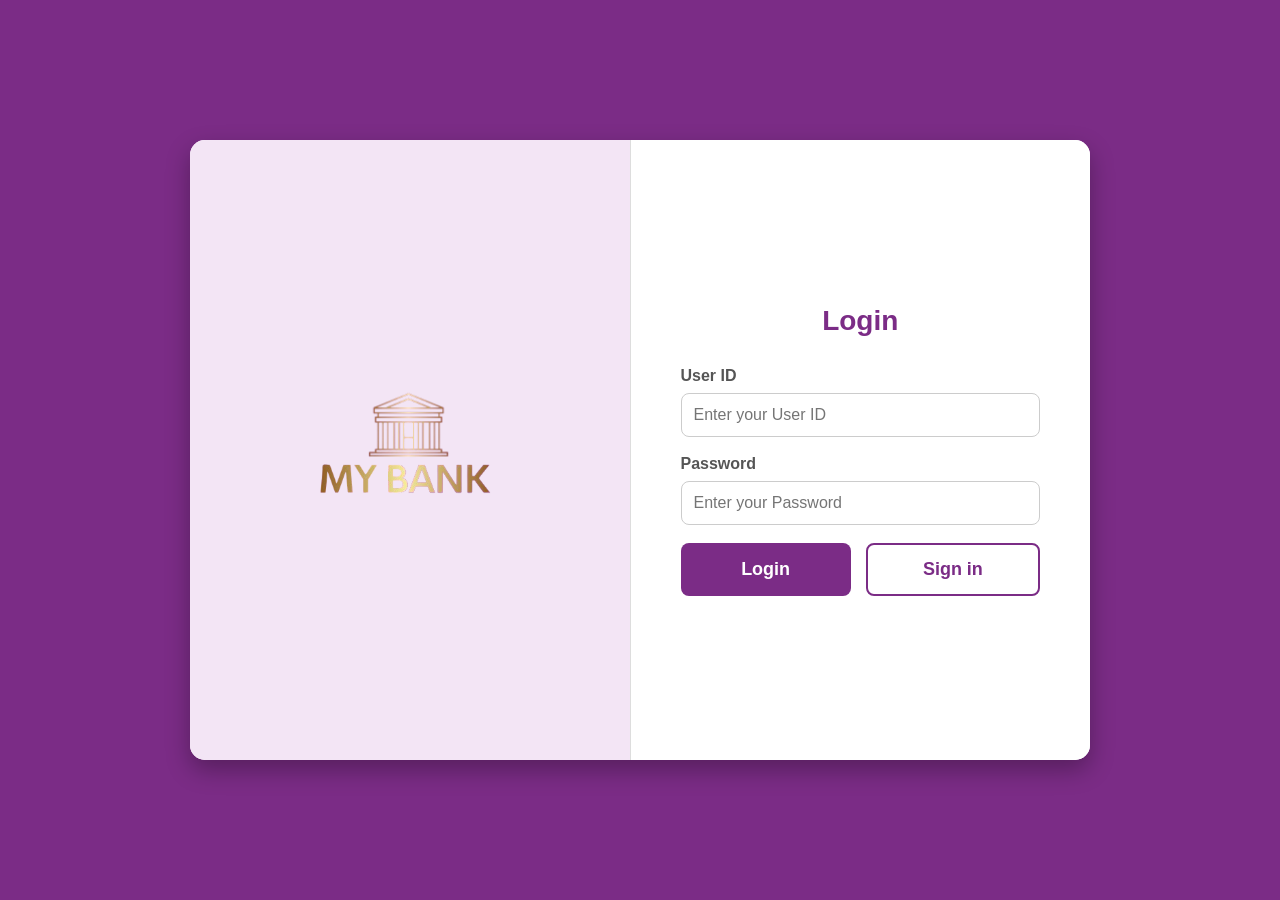
<file: index.html>
<!DOCTYPE html>
<html lang="en">
<head>
    <meta charset="UTF-8">
    <meta name="viewport" content="width=device-width, initial-scale=1.0">
    <title>My Bank - Login</title>
    <link rel="stylesheet" href="style.css">
</head>
<body>

    <div class="login-container">
        
        <!-- Left Side: Logos -->
        <div class="left-side">
            <div class="logo-group">
                <img src="mybankicon.png" alt="Bank Icon" class="bank-icon">
                <img src="mybanktext.png" alt="My Bank Logo" class="text-logo">
            </div>
        </div>

        <!-- Right Side: Login Form -->
        <div class="right-side">
            <h2>Login</h2>
            <form>
                <div class="input-group">
                    <label for="userid">User ID</label>
                    <input type="text" id="userid" placeholder="Enter your User ID" required>
                </div>
                
                <div class="input-group">
                    <label for="password">Password</label>
                    <input type="password" id="password" placeholder="Enter your Password" required>
                </div>

                <div class="button-group">
                    <button type="submit" class="login-btn">Login</button>
                    <button type="button" class="signin-btn" onclick="window.location.href='register.html'">Sign in</button>
                </div>
            </form>
        </div>

    </div>

</body>
</html>
</file>
<file: style.css>
/* Global Reset */
* {
    margin: 0;
    padding: 0;
    box-sizing: border-box;
    font-family: 'Segoe UI', Tahoma, Geneva, Verdana, sans-serif;
}

body {
    background-color: #7b2c86; 
    height: 100vh;
    display: flex;
    justify-content: center;
    align-items: center;
}

/* Main Container Box */
.login-container {
    display: flex;
    width: 900px;
    height: 620px;
    background-color: white;
    border-radius: 15px;
    box-shadow: 0 10px 25px rgba(0, 0, 0, 0.3);
    overflow: hidden;
}

/* Left Side - Logos Area */
.left-side {
    flex: 1;
    background-color: #f3e5f5; 
    display: flex;
    justify-content: center;
    align-items: center;
    padding: 40px;
    border-right: 1px solid #ddd;
}

.logo-group {
    display: flex;
    flex-direction: column; 
    align-items: center;    
    gap: 0px;               
}

.text-logo {
    width: 220px; 
    margin-top: -50px;      
}

.bank-icon {
    width: 100px;
    margin-bottom: 0;       
}

/* Right Side - Form Area */
.right-side {
    flex: 1;
    display: flex;
    flex-direction: column;
    justify-content: center;
    padding: 50px;
    background-color: white;
}

.right-side h2 {
    color: #7b2c86;
    margin-bottom: 30px;
    text-align: center;
    font-size: 28px;
}

/* Input Fields */
.input-group {
    margin-bottom: 18px;
}

.input-group label {
    display: block;
    margin-bottom: 8px;
    color: #555;
    font-weight: 600;
}

.input-group input {
    width: 100%;
    padding: 12px;
    border: 1px solid #ccc;
    border-radius: 8px;
    font-size: 16px;
    transition: 0.3s;
}

.input-group input:focus {
    border-color: #7b2c86;
    outline: none;
    box-shadow: 0 0 5px rgba(123, 44, 134, 0.3);
}

/* Button Group */
.button-group {
    display: flex;
    gap: 15px;
    margin-top: 10px;
}

/* Login / Submit Button */
.login-btn {
    flex: 1;
    padding: 14px;
    background-color: #7b2c86;
    color: white;
    border: none;
    border-radius: 8px;
    font-size: 18px;
    font-weight: bold;
    cursor: pointer;
    transition: 0.3s;
}

.login-btn:hover {
    background-color: #5e1f66;
}

/* Sign in / Login (Outline) Button */
.signin-btn {
    flex: 1;
    padding: 14px;
    background-color: transparent;
    color: #7b2c86;
    border: 2px solid #7b2c86;
    border-radius: 8px;
    font-size: 18px;
    font-weight: bold;
    cursor: pointer;
    transition: 0.3s;
}

.signin-btn:hover {
    background-color: #7b2c86;
    color: white;
}
</file>
